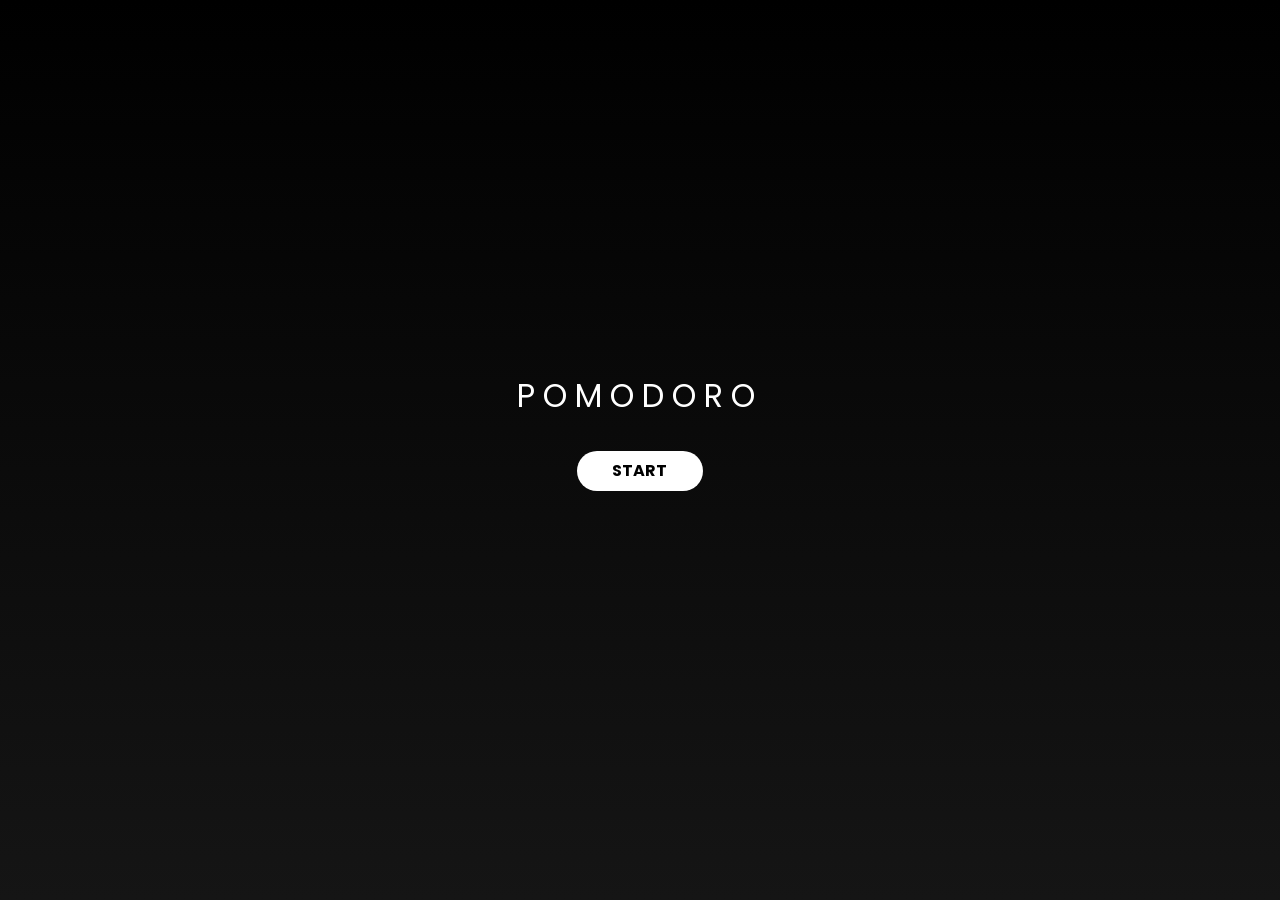
<file: index.html>
<!doctype html>
<html lang="en">
  <head>
    <meta charset="UTF-8" />
    <meta name="viewport" content="width=device-width, initial-scale=1.0" />
    <meta
      name="description"
      content="A simple Pomodoro timer for focused work, breaks, and exercise."
    />
    <meta name="theme-color" content="#000000" />
    <title>Pomodoro Timer</title>
    <link rel="stylesheet" href="style.css" />
  </head>

  <body>
    <main class="pomodoro">
      <section class="pomodoro-start" aria-labelledby="pomodoro-title">
        <h1 class="pomodoro-title animate-item">POMODORO</h1>

        <a
          class="pomodoro-start-button animate-item delay-2"
          href="pages/selection.html"
        >
          START
        </a>
      </section>
    </main>

    <script src="script.js"></script>
  </body>
</html>
</file>
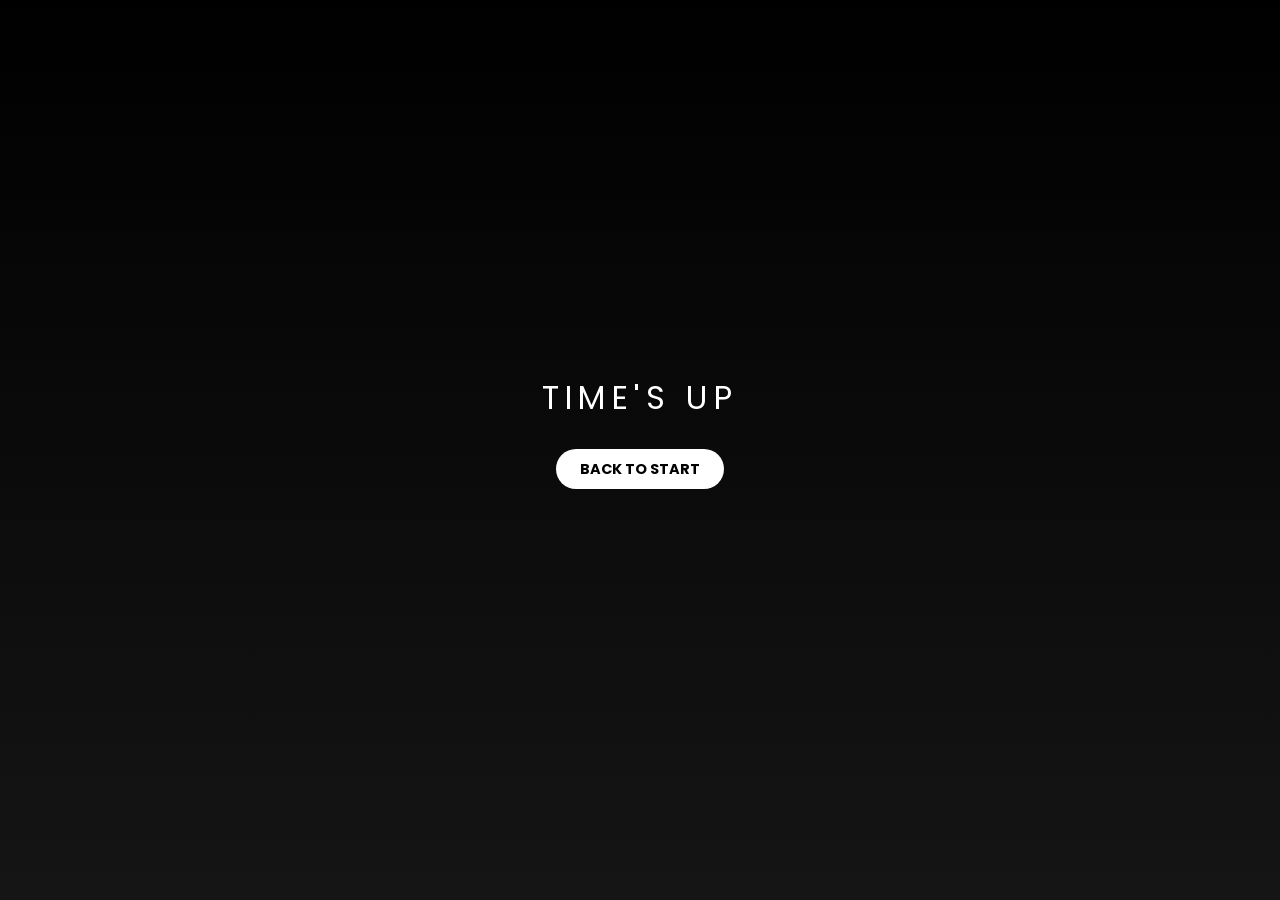
<file: pages/finished.html>
<!doctype html>
<html lang="en">
  <head>
    <meta charset="UTF-8" />
    <meta name="viewport" content="width=device-width, initial-scale=1.0" />
    <meta
      name="description"
      content="Your Pomodoro timer session has finished."
    />
    <meta name="theme-color" content="#000000" />
    <title>Finished | Pomodoro Timer</title>
    <link rel="stylesheet" href="../styles/finished.css" />
  </head>

  <body>
    <main class="pomodoro-finished">
      <section
        class="pomodoro-finished-section"
        aria-labelledby="finished-title"
      >
        <h1 class="pomodoro-finished-title animate-item" id="finished-title">
          TIME'S UP
        </h1>

        <a
          class="pomodoro-finished-button animate-item delay-2"
          href="../index.html"
        >
          BACK TO START
        </a>
      </section>
    </main>

    <script src="../script.js"></script>
  </body>
</html>
</file>
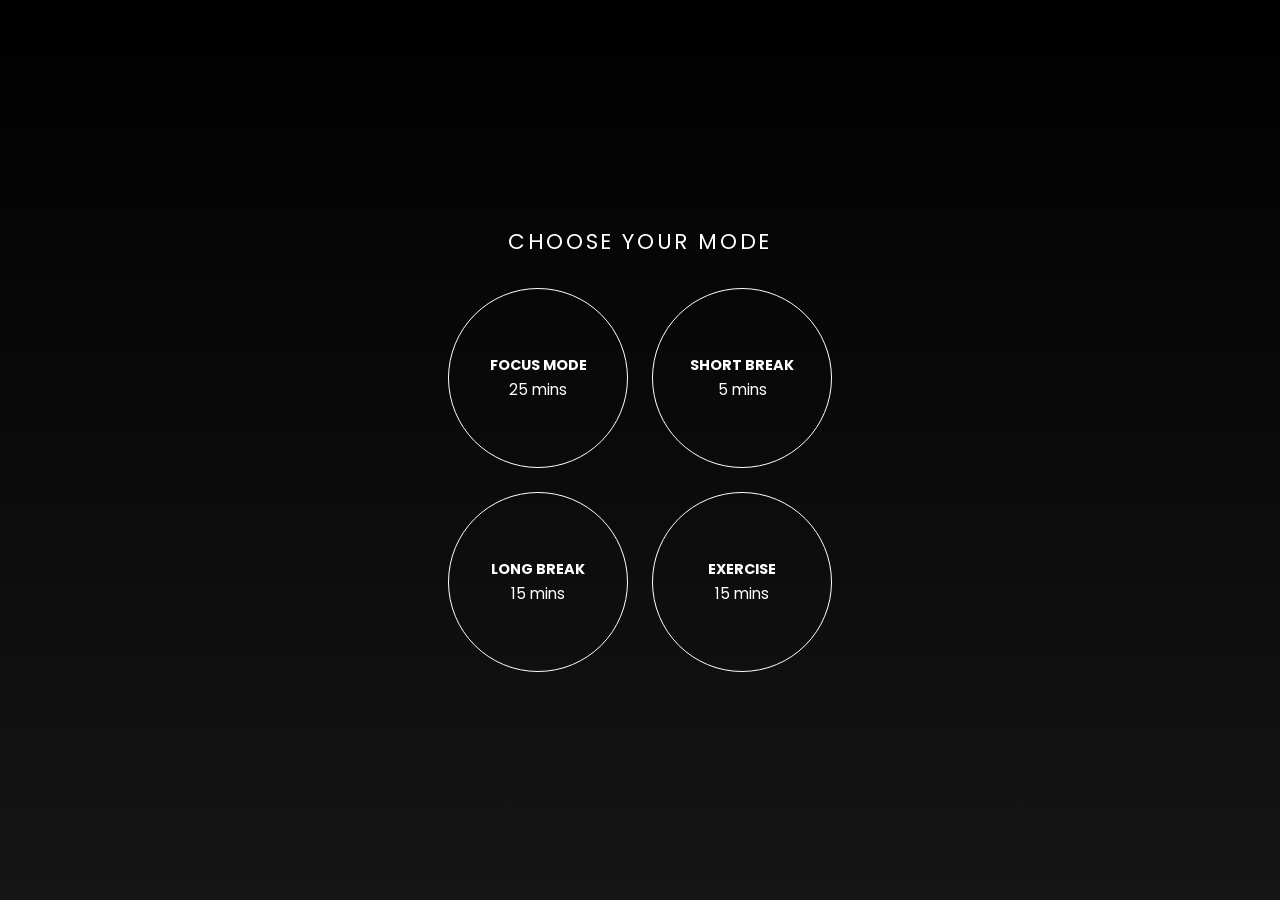
<file: pages/selection.html>
<!doctype html>
<html lang="en">
  <head>
    <meta charset="UTF-8" />
    <meta name="viewport" content="width=device-width, initial-scale=1.0" />
    <meta
      name="description"
      content="Choose a Pomodoro mode for focused work, breaks, or exercise."
    />
    <meta name="theme-color" content="#000000" />
    <title>Choose Mode | Pomodoro Timer</title>
    <link rel="stylesheet" href="../styles/selection.css" />
  </head>

  <body>
    <main class="pomodoro-selection">
      <section
        class="pomodoro-selection-section"
        aria-labelledby="selection-title"
      >
        <h1 class="pomodoro-selection-title animate-item" id="selection-title">
          CHOOSE YOUR MODE
        </h1>

        <div class="pomodoro-mode-grid">
          <a
            class="pomodoro-mode animate-item"
            href="timer.html?mode=focus"
            aria-label="Focus Mode, 25 minutes"
          >
            <span class="pomodoro-mode-name">FOCUS MODE</span>
            <span class="pomodoro-mode-duration">25 mins</span>
          </a>

          <a
            class="pomodoro-mode animate-item delay-2"
            href="timer.html?mode=short-break"
            aria-label="Short Break, 5 minutes"
          >
            <span class="pomodoro-mode-name">SHORT BREAK</span>
            <span class="pomodoro-mode-duration">5 mins</span>
          </a>

          <a
            class="pomodoro-mode animate-item delay-3"
            href="timer.html?mode=long-break"
            aria-label="Long Break, 15 minutes"
          >
            <span class="pomodoro-mode-name">LONG BREAK</span>
            <span class="pomodoro-mode-duration">15 mins</span>
          </a>

          <a
            class="pomodoro-mode animate-item delay-4"
            href="timer.html?mode=exercise"
            aria-label="Exercise, 15 minutes"
          >
            <span class="pomodoro-mode-name">EXERCISE</span>
            <span class="pomodoro-mode-duration">15 mins</span>
          </a>
        </div>
      </section>
    </main>

    <script src="../script.js"></script>
  </body>
</html>
</file>
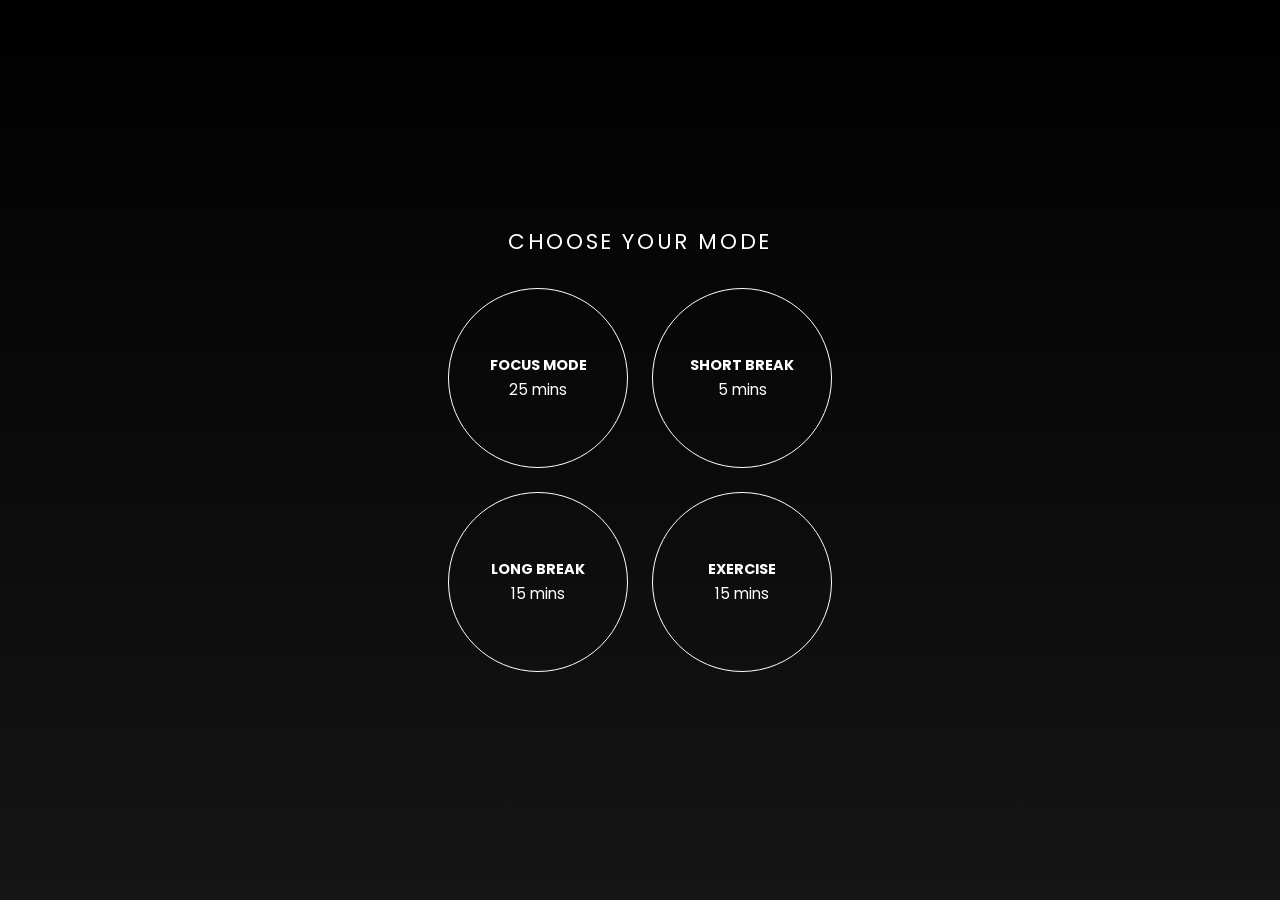
<file: pages/timer.html>
<!doctype html>
<html lang="en">
  <head>
    <meta charset="UTF-8" />
    <meta name="viewport" content="width=device-width, initial-scale=1.0" />
    <meta
      name="description"
      content="Pomodoro timer for focused work, breaks, and exercise."
    />
    <meta name="theme-color" content="#000000" />
    <title>Timer | Pomodoro Timer</title>
    <link rel="stylesheet" href="../styles/timer.css" />
  </head>

  <body>
    <main class="pomodoro-timer">
      <section class="pomodoro-timer-section" aria-labelledby="timer-mode">
        <div class="pomodoro-timer-circle animate-item">
          <svg
            class="pomodoro-timer-progress"
            viewBox="0 0 260 260"
            aria-hidden="true"
          >
            <circle
              class="pomodoro-timer-track"
              cx="130"
              cy="130"
              r="120"
            ></circle>

            <circle
              class="pomodoro-timer-stroke"
              id="timer-progress"
              cx="130"
              cy="130"
              r="120"
            ></circle>
          </svg>

          <div class="pomodoro-timer-content">
            <h1 class="pomodoro-timer-mode" id="timer-mode">FOCUS MODE</h1>

            <time
              class="pomodoro-timer-time"
              id="timer-display"
              datetime="PT25M"
            >
              25:00
            </time>
          </div>
        </div>

        <a
          class="pomodoro-timer-done-button animate-item delay-2"
          id="timer-done-button"
          href="finished.html"
        >
          I'M DONE
        </a>
      </section>
    </main>

    <audio id="alarm-sound" src="../audio/alarm.mp3" preload="auto"></audio>

    <script src="../script.js"></script>
  </body>
</html>
</file>
<file: style.css>
@import url('https://fonts.googleapis.com/css2?family=Poppins:wght@400;500;600;700&display=swap');

:root {
  --color-background: #000000;
  --color-surface: #151515;
  --color-text: #ffffff;
}

* {
  box-sizing: border-box;
  margin: 0;
  padding: 0;
}

html {
  font-size: 16px;
}

body {
  min-height: 100vh;
  min-height: 100svh;
  background: linear-gradient(
    to bottom,
    var(--color-background) 0%,
    var(--color-surface) 100%
  );
  color: var(--color-text);
  font-family: 'Poppins', sans-serif;
}

a {
  color: inherit;
  text-decoration: none;
}

.pomodoro {
  min-height: 100vh;
  min-height: 100svh;
  display: grid;
  place-items: center;
  padding: 1.5rem;
}

.pomodoro-start {
  display: flex;
  flex-direction: column;
  align-items: center;
  gap: 2.25rem;
  transform: translateY(-1rem);
}

.pomodoro-title {
  color: var(--color-text);
  font-size: clamp(1.75rem, 7vw, 2rem);
  font-weight: 400;
  letter-spacing: 0.25em;
  line-height: 1.2;
  text-align: center;
}

.pomodoro-start-button {
  min-width: 7.9rem;
  min-height: 2.5rem;
  display: inline-flex;
  align-items: center;
  justify-content: center;
  padding: 0.5rem 1.5rem;
  border-radius: 999px;
  background-color: var(--color-text);
  color: var(--color-background);
  font-size: 1rem;
  font-weight: 700;
  line-height: 1;
  -webkit-tap-highlight-color: transparent;
}

.pomodoro-start-button:hover {
  background-color: #00000073;
  color: white;
  border: 1px solid white;
}

.animate-item {
  opacity: 0;

  transform: translateY(50px) scale(0.95);

  transition:
    opacity 0.9s ease,
    transform 0.9s ease;
}

.animate-item.show {
  opacity: 1;

  transform: translateY(0) scale(1);
}

.delay-1 {
  transition-delay: 0s;
}

.delay-2 {
  transition-delay: 0.2s;
}

.delay-3 {
  transition-delay: 0.4s;
}
</file>
<file: styles/finished.css>
@import url('https://fonts.googleapis.com/css2?family=Poppins:wght@400;500;600;700&display=swap');

:root {
  --color-background: #000000;
  --color-surface: #151515;
  --color-text: #ffffff;
}

* {
  box-sizing: border-box;
  margin: 0;
  padding: 0;
}

html {
  font-size: 16px;
}

body {
  min-height: 100vh;
  min-height: 100svh;
  background: linear-gradient(
    to bottom,
    var(--color-background) 0%,
    var(--color-surface) 100%
  );
  color: var(--color-text);
  font-family: 'Poppins', sans-serif;
}

a {
  color: inherit;
  text-decoration: none;
}

.pomodoro-finished {
  min-height: 100vh;
  min-height: 100svh;
  display: grid;
  place-items: center;
  padding: 1.5rem;
}

.pomodoro-finished-section {
  display: flex;
  flex-direction: column;
  align-items: center;
  gap: 2rem;
  text-align: center;
  transform: translateY(-1rem);
}

.pomodoro-finished-title {
  color: var(--color-text);
  font-size: clamp(1.5rem, 6vw, 2rem);
  font-weight: 400;
  letter-spacing: 0.2em;
  line-height: 1.2;
}

.pomodoro-finished-button {
  min-width: 9.5rem;
  min-height: 2.5rem;
  display: inline-flex;
  align-items: center;
  justify-content: center;
  padding: 0.5rem 1.5rem;
  border-radius: 999px;
  background-color: var(--color-text);
  color: var(--color-background);
  font-size: 0.9rem;
  font-weight: 700;
  line-height: 1;
  -webkit-tap-highlight-color: transparent;
}

.pomodoro-finished-button:hover {
  background-color: #00000073;
  color: white;
  border: 1px solid white;
}

.animate-item {
  opacity: 0;

  transform: translateY(50px) scale(0.95);

  transition:
    opacity 0.9s ease,
    transform 0.9s ease;
}

.animate-item.show {
  opacity: 1;

  transform: translateY(0) scale(1);
}

.delay-1 {
  transition-delay: 0s;
}

.delay-2 {
  transition-delay: 0.2s;
}

.delay-3 {
  transition-delay: 0.4s;
}
</file>
<file: styles/selection.css>
@import url('https://fonts.googleapis.com/css2?family=Poppins:wght@400;500;600;700&display=swap');

:root {
  --color-background: #000000;
  --color-surface: #151515;
  --color-text: #ffffff;
}

* {
  box-sizing: border-box;
  margin: 0;
  padding: 0;
}

html {
  font-size: 16px;
}

body {
  min-height: 100vh;
  min-height: 100svh;
  background: linear-gradient(
    to bottom,
    var(--color-background) 0%,
    var(--color-surface) 100%
  );
  color: var(--color-text);
  font-family: 'Poppins', sans-serif;
}

a {
  color: inherit;
  text-decoration: none;
}

.pomodoro-selection {
  min-height: 100vh;
  min-height: 100svh;
  display: grid;
  place-items: center;
  padding: 1.5rem;
}

.pomodoro-selection-section {
  width: min(100%, 22rem);
}

.pomodoro-selection-title {
  margin-bottom: 2rem;
  color: var(--color-text);
  font-size: clamp(1.1rem, 5vw, 1.35rem);
  font-weight: 400;
  letter-spacing: 0.12em;
  line-height: 1.3;
  text-align: center;
}

.pomodoro-mode-grid {
  display: grid;
  grid-template-columns: repeat(2, 1fr);
  gap: 1.5rem 1.25rem;
}

.pomodoro-mode {
  width: 100%;
  aspect-ratio: 1;
  display: flex;
  flex-direction: column;
  align-items: center;
  justify-content: center;
  padding: 1rem;
  border: 1.5px solid var(--color-text);
  border-radius: 50%;
  background: transparent;
  color: var(--color-text);
  text-align: center;
  -webkit-tap-highlight-color: transparent;
}

.pomodoro-mode:hover {
  background-color: rgba(255, 255, 255, 0.781);
  color: black;
}

.pomodoro-mode-name {
  font-size: clamp(0.75rem, 3.5vw, 0.9rem);
  font-weight: 700;
  line-height: 1.3;
}

.pomodoro-mode-duration {
  margin-top: 0.35rem;
  font-size: clamp(0.8rem, 3.5vw, 0.95rem);
  font-weight: 400;
  line-height: 1.3;
}

@media (min-width: 480px) {
  .pomodoro-selection-section {
    width: min(100%, 24rem);
  }

  .pomodoro-mode-grid {
    gap: 1.5rem;
  }
}

.animate-item {
  opacity: 0;

  transform: translateY(50px) scale(0.95);

  transition:
    opacity 0.9s ease,
    transform 0.9s ease;
}

.animate-item.show {
  opacity: 1;

  transform: translateY(0) scale(1);
}

.delay-1 {
  transition-delay: 0s;
}

.delay-2 {
  transition-delay: 0.2s;
}

.delay-3 {
  transition-delay: 0.4s;
}

.delay-4 {
  transition-delay: 0.5s;
}
</file>
<file: styles/timer.css>
@import url('https://fonts.googleapis.com/css2?family=Poppins:wght@400;500;600;700&display=swap');

:root {
  --color-background: #000000;
  --color-surface: #151515;
  --color-text: #ffffff;
}

* {
  box-sizing: border-box;
  margin: 0;
  padding: 0;
}

html {
  font-size: 16px;
}

body {
  min-height: 100vh;
  min-height: 100svh;
  background: linear-gradient(
    to bottom,
    var(--color-background) 0%,
    var(--color-surface) 100%
  );
  color: var(--color-text);
  font-family: 'Poppins', sans-serif;
}

.pomodoro-timer {
  min-height: 100vh;
  min-height: 100svh;
  display: grid;
  place-items: center;
  padding: 1.5rem;
}

.pomodoro-timer-section {
  width: 100%;
  display: grid;
  place-items: center;
}

.pomodoro-timer-circle {
  position: relative;
  width: min(82vw, 20rem);
  aspect-ratio: 1;
  display: grid;
  place-items: center;
}

.pomodoro-timer-progress {
  position: absolute;
  inset: 0;
  width: 100%;
  height: 100%;
  transform: rotate(-90deg);
}

.pomodoro-timer-track,
.pomodoro-timer-stroke {
  fill: none;
  stroke-width: 2;
}

.pomodoro-timer-track {
  stroke: rgba(255, 255, 255, 0.12);
}

.pomodoro-timer-stroke {
  stroke: var(--color-text);
  stroke-linecap: round;
  stroke-dasharray: 753.98;
  stroke-dashoffset: 0;
}

.pomodoro-timer-content {
  position: relative;
  z-index: 1;
  width: 78%;
  aspect-ratio: 1;
  display: flex;
  flex-direction: column;
  align-items: center;
  justify-content: center;
  border-radius: 50%;
  background: var(--color-background);
  text-align: center;
}

.pomodoro-timer-mode {
  font-size: clamp(0.85rem, 3.5vw, 1rem);
  font-weight: 500;
  letter-spacing: 0.08em;
  line-height: 1.3;
}

.pomodoro-timer-time {
  margin-top: 0.5rem;
  font-size: clamp(2.5rem, 12vw, 4rem);
  font-weight: 400;
  letter-spacing: 0.04em;
  line-height: 1;
  font-variant-numeric: tabular-nums;
}

@media (min-width: 480px) {
  .pomodoro-timer-circle {
    width: min(75vw, 22rem);
  }
}

@media (min-width: 768px) {
  .pomodoro-timer-circle {
    width: min(55vw, 24rem);
  }
}

.pomodoro-timer-section {
  gap: 2rem;
}

.pomodoro-timer-done-button {
  min-width: 7.5rem;
  min-height: 2.5rem;
  text-decoration: none;
  display: inline-flex;
  align-items: center;
  justify-content: center;
  padding: 0.5rem 1.5rem;
  border: 1px solid var(--color-text);
  border-radius: 999px;
  background: transparent;
  color: var(--color-text);
  font-size: 0.85rem;
  font-weight: 500;
  line-height: 1;
  -webkit-tap-highlight-color: transparent;
}

.pomodoro-timer-done-button:hover {
  background-color: black;
}

.animate-item {
  opacity: 0;

  transform: translateY(50px) scale(0.95);

  transition:
    opacity 0.9s ease,
    transform 0.9s ease;
}

.animate-item.show {
  opacity: 1;

  transform: translateY(0) scale(1);
}

.delay-1 {
  transition-delay: 0s;
}

.delay-2 {
  transition-delay: 0.2s;
}

.delay-3 {
  transition-delay: 0.4s;
}
</file>
